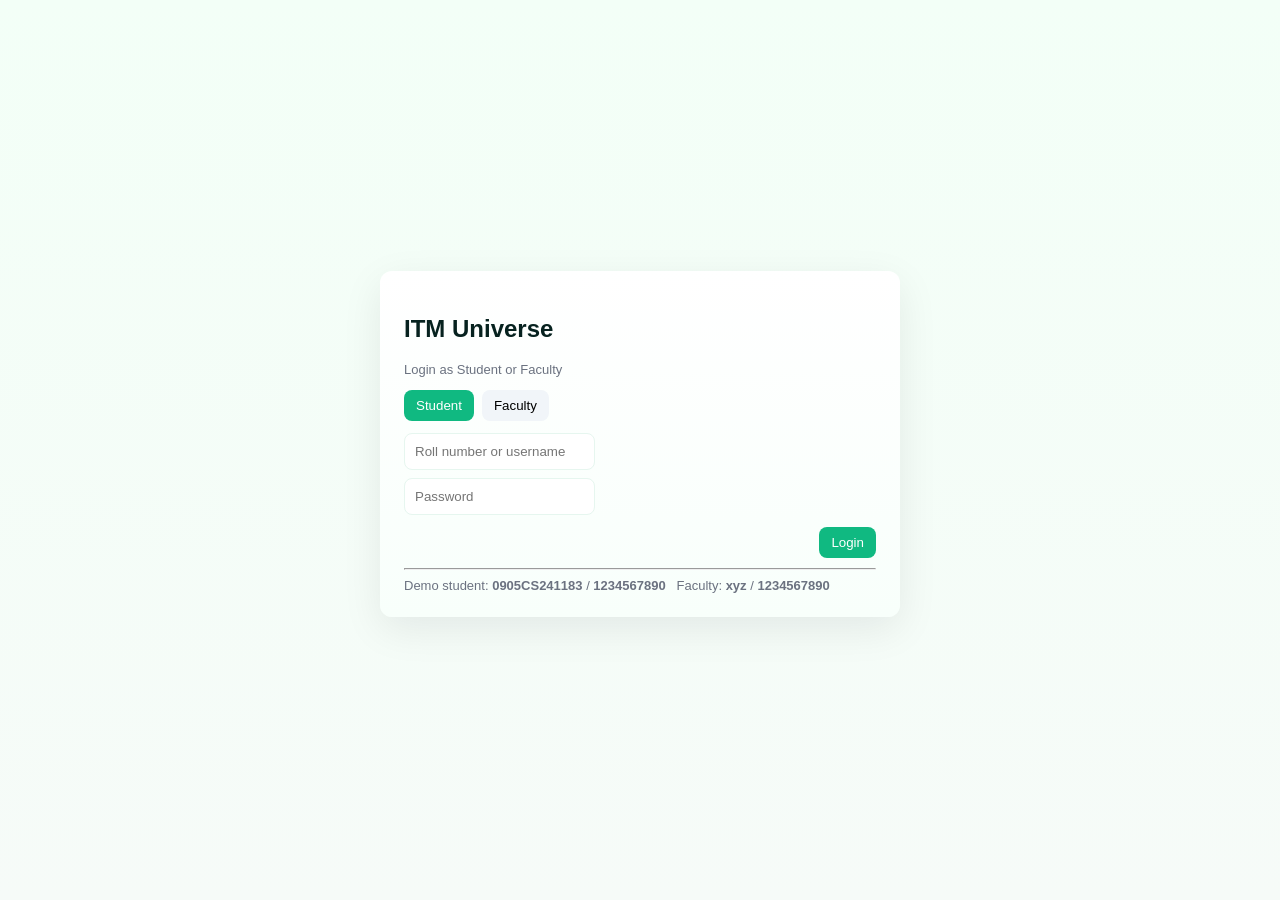
<file: index.html>
<!doctype html><html><head><meta charset="utf-8"><title>ITM Universe - Login</title><link rel="stylesheet" href="style.css"></head><body>
<div class="login-wrap"><div class="login-card card">
  <h2>ITM Universe</h2><p class="small">Login as Student or Faculty</p>
  <div style="display:flex;gap:8px;margin:12px 0"><button id="btnStudent" class="btn primary">Student</button><button id="btnFaculty" class="btn">Faculty</button></div>
  <form id="loginForm">
    <div class="form-row"><input id="user" placeholder="Roll number or username" required></div>
    <div class="form-row" style="margin-top:8px"><input id="pass" placeholder="Password" type="password" required></div>
    <div style="display:flex;justify-content:flex-end;margin-top:12px"><button class="btn primary">Login</button></div>
  </form>
  <div id="msg" class="small" style="margin-top:10px"></div>
  <hr><div class="small">Demo student: <b>0905CS241183</b> / <b>1234567890</b> &nbsp; Faculty: <b>xyz</b> / <b>1234567890</b></div>
</div></div>
<script src="app.js"></script>
<script>
document.addEventListener('DOMContentLoaded', ()=>{
  const sBtn = document.getElementById('btnStudent'), fBtn = document.getElementById('btnFaculty');
  let mode='student';
  sBtn.onclick=()=>{mode='student'; sBtn.classList.add('primary'); fBtn.classList.remove('primary');};
  fBtn.onclick=()=>{mode='faculty'; fBtn.classList.add('primary'); sBtn.classList.remove('primary');};
  document.getElementById('loginForm').onsubmit = (e)=>{
    e.preventDefault();
    const u = document.getElementById('user').value.trim(), p = document.getElementById('pass').value.trim();
    const data = SMSV4.getData();
    if(mode==='student'){
      const s = (data.students||[]).find(x=>x.roll===u && x.password===p);
      if(!s){ document.getElementById('msg').textContent='Invalid student credentials'; return; }
      SMSV4.setCurrent({type:'student', id:s.roll}); location.href='student.html';
    } else {
      const f = (data.faculty||[]).find(x=>x.username===u && x.password===p);
      if(!f){ document.getElementById('msg').textContent='Invalid faculty credentials'; return; }
      SMSV4.setCurrent({type:'faculty', id:f.username}); location.href='faculty.html';
    }
  };
});
</script>
</body></html>
</file>
<file: style.css>
:root{--bg:#f6fbf8;--sidebar:#0f7a5f;--accent:#10b981;--card:#ffffff;--muted:#6b7280;--text:#07221f}
*{box-sizing:border-box;font-family:Inter,Segoe UI,Arial,sans-serif}
body{margin:0;background:linear-gradient(180deg,#f3fff7,#f6fbf8);color:var(--text)}
a{color:inherit}
.app{display:flex;min-height:100vh}
.sidebar{width:260px;background:linear-gradient(180deg,var(--sidebar),#0b6b52);color:white;padding:18px;display:flex;flex-direction:column;gap:12px;position:fixed;left:0;top:0;bottom:0}
.brand{display:flex;align-items:center;gap:12px}
.content{margin-left:280px;padding:18px;flex:1}
.topbar{display:flex;justify-content:space-between;align-items:center;margin-bottom:12px}
.card{background:var(--card);padding:16px;border-radius:12px;box-shadow:0 6px 18px rgba(15,23,42,0.06);margin-bottom:12px}
.grid{display:grid;grid-template-columns:repeat(auto-fit,minmax(220px,1fr));gap:12px}
.stat{display:flex;flex-direction:column;align-items:center;justify-content:center;padding:18px;border-radius:10px;background:linear-gradient(180deg,#ffffff,#f1fdf7);border:1px solid #e6f6ef}
.small{font-size:13px;color:var(--muted)}
.nav{display:flex;flex-direction:column;gap:6px;margin-top:12px}
.nav a{display:block;padding:10px;border-radius:8px;color:white;text-decoration:none}
.nav a.active,.nav a:hover{background:rgba(255,255,255,0.06)}
.login-wrap{display:flex;align-items:center;justify-content:center;min-height:100vh;padding:18px}
.login-card{max-width:520px;width:100%;padding:24px;border-radius:12px;background:linear-gradient(180deg,#ffffff,#f8fffb);box-shadow:0 12px 40px rgba(2,6,23,0.08)}
.form-row{display:flex;gap:8px}
input,textarea,select{padding:10px;border-radius:8px;border:1px solid #e6f6ef}
.btn{padding:8px 12px;border-radius:8px;border:none;background:#f1f5f9;cursor:pointer}
.btn.primary{background:var(--accent);color:white}
.table{width:100%;border-collapse:collapse;margin-top:8px}
.table th,.table td{padding:8px;border-bottom:1px solid #eef6f1;text-align:left}
.subject-tabs{display:flex;flex-direction:column;gap:8px}
.subject-card{padding:10px;border-radius:8px;background:#fff;border:1px solid #eef8f3}
.badge{padding:4px 8px;border-radius:8px;background:#eefaf0;color:var(--accent);font-weight:600}
@media(max-width:860px){.sidebar{position:relative;width:100%;height:auto}.content{margin-left:0}}
</file>
